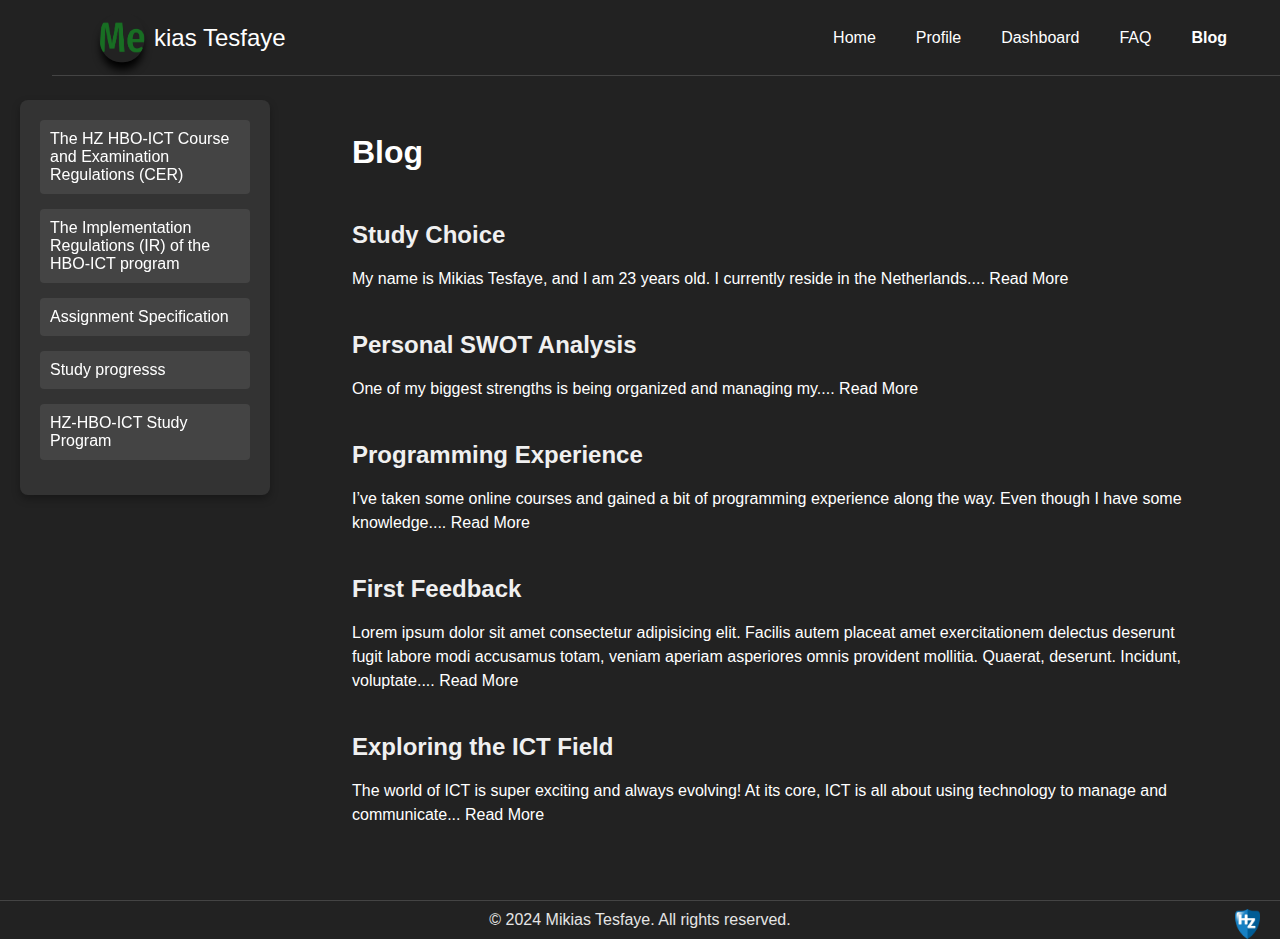
<file: blog.html>
<!DOCTYPE html>
<html lang="en">

<head>
    <meta charset="UTF-8">
    <meta name="viewport" content="width=device-width, initial-scale=1.0">
    <link rel="stylesheet" href="style.css" type="text/css">
    <title>Document</title>
</head>

<body>
    <div class="hero-header">
        <div class="wrapper">
            <nav>
                <div class="logo">
                    <img src="img/logo-no-background.png" alt="logo" class="logo-img">
                    <!--<i class="fa-solid fa-a"></i>-->
                    <div class="logo-text">kias Tesfaye</div>
                </div>
                <div class="togglebtn">
                    <span></span>
                    <span></span>
                    <span></span>
                </div>
                <ul class="navlinks">
                    <li><a href="index.html">Home</a></li>
                    <li><a href="profile.html">Profile</a></li>
                    <li><a href="dashboard.html">Dashboard</a></li>
                    <li><a href="FAQ.html">FAQ</a></li>
                    <li><a href="Blog.html" class="active">Blog</a></li>
                </ul>
            </nav>
            <!-- Aside Menu -->
            <aside class="aside-menu">
                <ul>
                    <li><a
                            href="https://hz.nl/uploads/documents/1.4-Over-de-HZ/1.4.3.-Regelingen-en-documenten/OERS/2023-2024/Juli/CER-HZ-Bachelor-full-time-2023-2024-DEF-version-20240412.pdf">The
                            HZ HBO-ICT Course and Examination Regulations (CER)</a></li>
                    <li><a
                            href="https://hz.nl/uploads/documents/1.4-Over-de-HZ/1.4.3.-Regelingen-en-documenten/OERS/2023-2024/Juli/TWE/IR-B-HBO-ICT-full-time-2023-2024-DEF.pdf    ">The
                            Implementation Regulations (IR) of the HBO-ICT program</a></li>
                    <li><a
                            href="https://glaze-donut-5a5.notion.site/Assignment-Specification-661c5ac5d7494328a58be61d00dd41e4">Assignment
                            Specification</a></li>
                    <li><a href="https://learn.hz.nl/my/">Study progresss</a></li>
                    <li><a href="https://github.com/HZ-HBO-ICT">HZ-HBO-ICT Study Program</a></li>
                </ul>
            </aside>

            <main class="blog-container">
                <h1>Blog</h1>

                <section class="blog-post" id="study-choice">
                    <h2>Study Choice</h2>
                    <br>
                    <p style="color: white;">My name is Mikias Tesfaye, and I am 23 years old. I currently reside in the
                        Netherlands....<a href="posts/study Choice.html" class="read-more"> Read More</a></p>
                </section>

                <section class="blog-post" id="swot-analysis">
                    <h2>Personal SWOT Analysis</h2>
                    <br>
                    <p style="color: white;">One of my biggest strengths is being organized and managing my....<a
                            href="posts/swot.html" class="read-more"> Read More</a></p>
                </section>

                <section class="blog-post" id="programming-experience">
                    <h2>Programming Experience</h2>
                    <br>
                    <p style="color: white;">I’ve taken some online courses and gained a bit of programming experience
                        along the way.
                        Even though I have some knowledge....<a href="posts/programming Experience.html"
                            class="read-more"> Read More</a></p>
                </section>

                <section class="blog-post" id="first-feedback">
                    <h2>First Feedback</h2>
                    <br>
                    <p style="color: white;">Lorem ipsum dolor sit amet consectetur adipisicing elit. Facilis autem
                        placeat amet exercitationem delectus deserunt fugit labore modi accusamus totam, veniam aperiam
                        asperiores omnis provident mollitia. Quaerat, deserunt. Incidunt, voluptate....<a
                            href="posts/feedback.html" class="read-more"> Read More</a></p>
                </section>

                <section class="blog-post" id="exploring-ict">
                    <h2>Exploring the ICT Field</h2>
                    <br>
                    <p style="color: white;"> The world of ICT is super exciting and always evolving! At its core, ICT
                        is all about
                        using technology to manage and communicate...<a href="posts/ict_field.html"
                            class="read-more"> Read More</a></p>
                </section>
            </main>

        </div>
    </div>

    <footer>
        <div class="footer-content">
            <p>&copy; 2024 Mikias Tesfaye. All rights reserved.</p>
            <img src="img/hz-logo.png" alt="Footer Logo" class="footer-logo">
        </div>
    </footer>


</body>

</html>
</file>
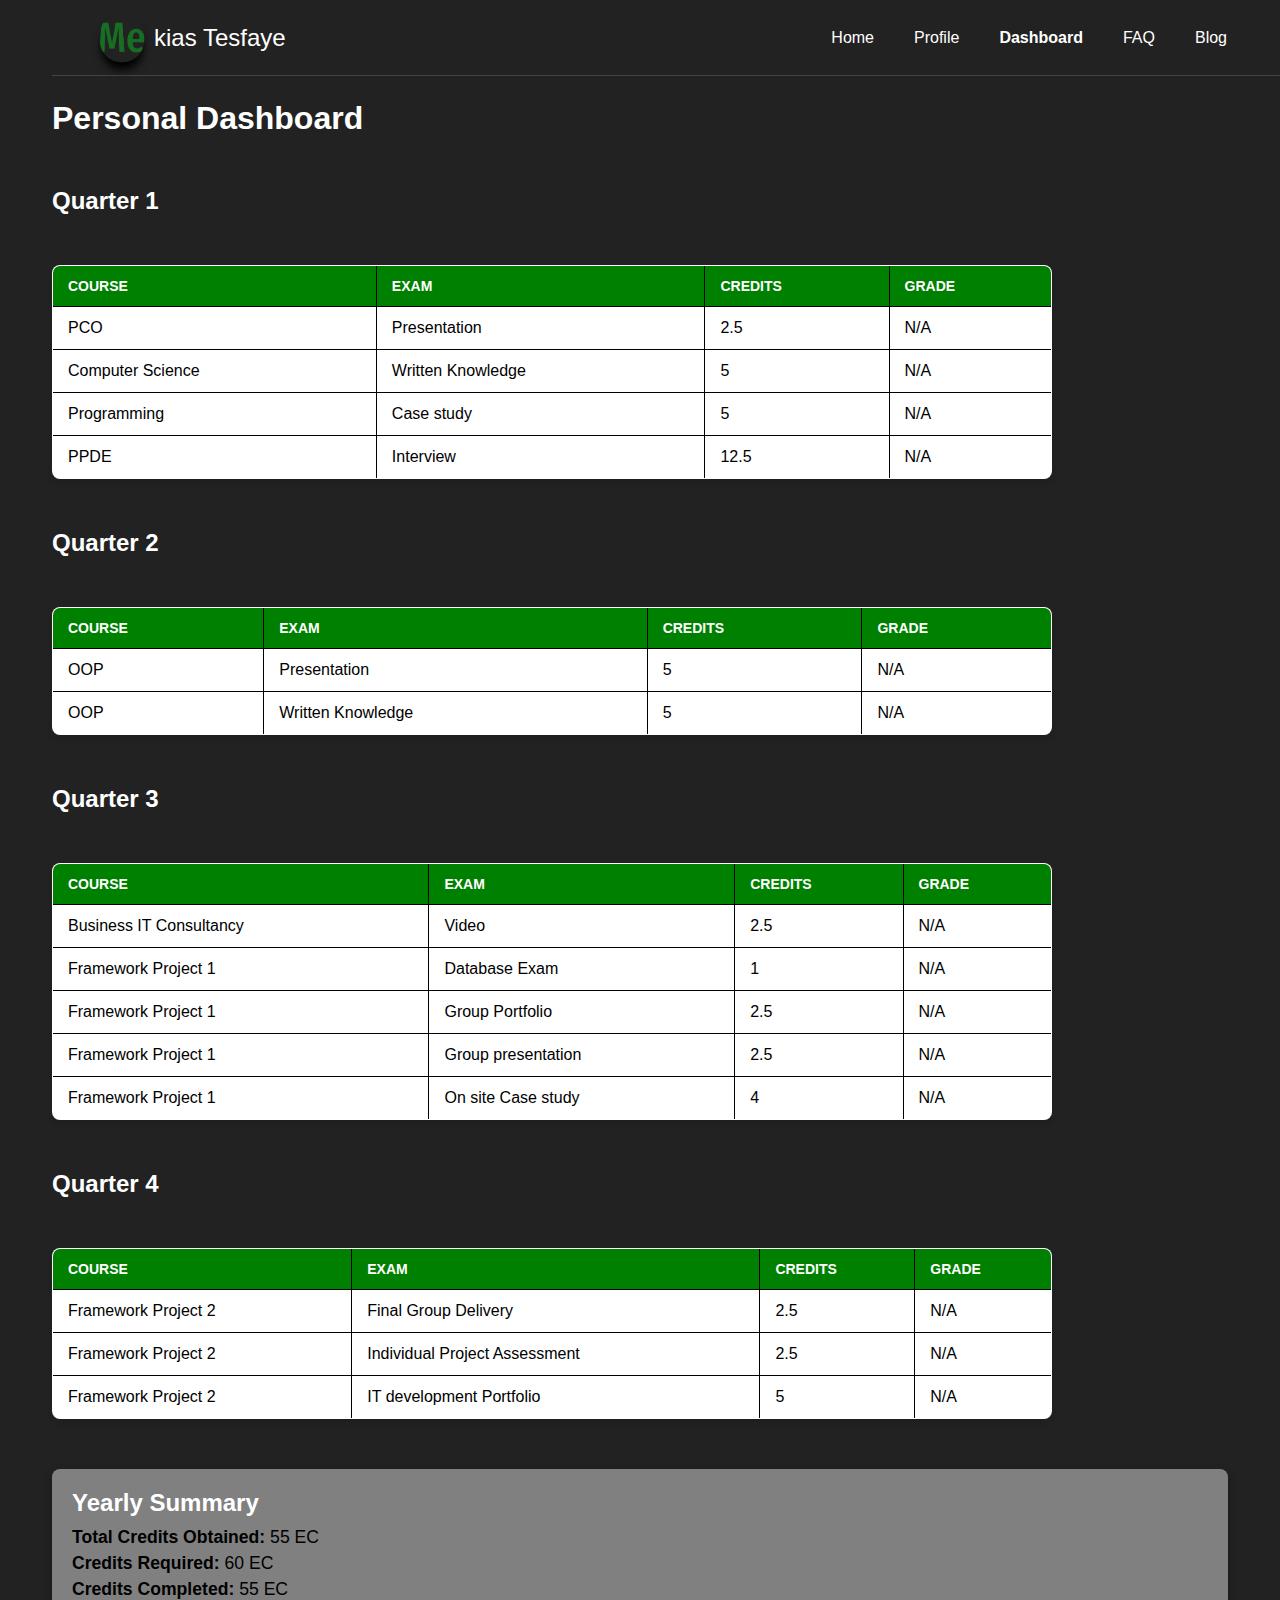
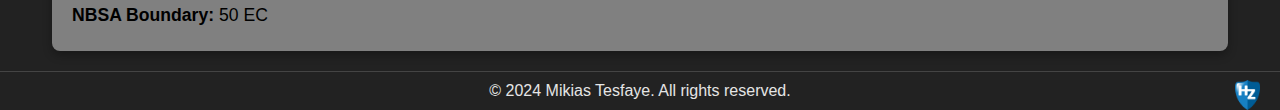
<file: dashboard.html>
<!DOCTYPE html>
<html lang="en">

<head>
<meta charset="UTF-8">
<meta name="viewport" content="width=device-width, initial-scale=1.0">
<link rel="stylesheet" href="style.css" type="text/css">
<title>Document</title>
</head>

<body>

<div class="hero-header">
<div class="wrapper">
    <nav>
        <div class="logo">
                    <img src="img/logo-no-background.png" alt="logo" class="logo-img">
                    <!--<i class="fa-solid fa-a"></i>-->
                    <div class="logo-text">kias Tesfaye</div>
                </div>
                <div class="togglebtn">
                    <span></span>
                    <span></span>
                    <span></span>
                </div>
                <ul class="navlinks">
                    <li><a href="index.html">Home</a></li>
                    <li><a href="profile.html">Profile</a></li>
                    <li><a href="dashboard.html" class="active">Dashboard</a></li>
                    <li><a href="FAQ.html">FAQ</a></li>
                    <li><a href="Blog.html">Blog</a></li>
                </ul>
            </nav>

            <div>
                <h1>Personal Dashboard</h1>
            </div>
            <!-- Table with Data -->
            <div class="quarter-container">
                <h2>Quarter 1</h2>
                <table>
                    <tr>
                        <th>Course</th>
                        <th>Exam</th>
                        <th>Credits</th>
                        <th>grade</th>
                    </tr>
                    <tr>
                        <td>PCO</td>
                        <td>Presentation</td>
                        <td>2.5</td>
                        <td>N/A</td>
                    </tr>
                    <tr>
                        <td>Computer Science</td>
                        <td>Written Knowledge</td>
                        <td>5</td>
                        <td>N/A</td>
                    </tr>
                    <tr>
                        <td>Programming</td>
                        <td>Case study</td>
                        <td>5</td>
                        <td>N/A</td>
                    </tr>
                    <tr>
                        <td>PPDE</td>
                        <td>Interview</td>
                        <td>12.5</td>
                        <td>N/A</td>
                    </tr>
                </table>
            </div>

            <div class="quarter-container">
                <h2>Quarter 2</h2>
                <table>
                    <tr>
                        <th>Course</th>
                        <th>Exam</th>
                        <th>Credits</th>
                        <th>Grade</th>
                    </tr>
                    <tr>
                        <td>OOP</td>
                        <td>Presentation</td>
                        <td>5</td>
                        <td>N/A</td>
                    </tr>
                    <tr>
                        <td>OOP</td>
                        <td>Written Knowledge</td>
                        <td>5</td>
                        <td>N/A</td>
                    </tr>
                </table>
            </div>

            <div class="quarter-container">
                <h2>Quarter 3</h2>
                <table>
                    <tr>
                        <th>Course</th>
                        <th>Exam</th>
                        <th>Credits</th>
                        <th>Grade</th>
                    </tr>
                    <tr>
                        <td>Business IT Consultancy</td>
                        <td>Video</td>
                        <td>2.5</td>
                        <td>N/A</td>
                    </tr>
                    <tr>
                        <td>Framework Project 1</td>
                        <td>Database Exam</td>
                        <td>1</td>
                        <td>N/A</td>
                    </tr>
                    <tr>
                        <td>Framework Project 1</td>
                        <td>Group Portfolio</td>
                        <td>2.5</td>
                        <td>N/A</td>
                    </tr>
                    <tr>
                        <td>Framework Project 1</td>
                        <td>Group presentation</td>
                        <td>2.5</td>
                        <td>N/A</td>
                    </tr>
                    <tr>
                        <td>Framework Project 1</td>
                        <td>On site Case study</td>
                        <td>4</td>
                        <td>N/A</td>
                    </tr>
                </table>
            </div>

            <div class="quarter-container">
                <h2>Quarter 4</h2>
                <table>
                    <tr>
                        <th>Course</th>
                        <th>Exam</th>
                        <th>Credits</th>
                        <th>Grade</th>
                    </tr>
                    <tr>
                        <td>Framework Project 2</td>
                        <td>Final Group Delivery</td>
                        <td>2.5</td>
                        <td>N/A</td>
                    </tr>
                    <tr>
                        <td>Framework Project 2</td>
                        <td>Individual Project Assessment</td>
                        <td>2.5</td>
                        <td>N/A</td>
                    </tr>
                    <tr>
                        <td>Framework Project 2</td>
                        <td>IT development Portfolio</td>
                        <td>5</td>
                        <td>N/A</td>
                    </tr>
                </table>
            </div>

            <!-- Summary Section -->
            <div class="summary">
                <h2>Yearly Summary</h2>
                <p><strong>Total Credits Obtained:</strong> 55 EC</p>
                <p><strong>Credits Required:</strong> 60 EC</p>
                <p><strong>Credits Completed:</strong> 55 EC</p>
                <p><strong>NBSA Boundary:</strong> 50 EC</p>
            </div>
        </div>
    </div>


    <!-- Footer -->
    <footer>
        <div class="footer-content">
            <p>&copy; 2024 Mikias Tesfaye. All rights reserved.</p>
            <img src="img/hz-logo.png" alt="Footer Logo" class="footer-logo">
        </div>
    </footer>

</body>

</html>
</file>
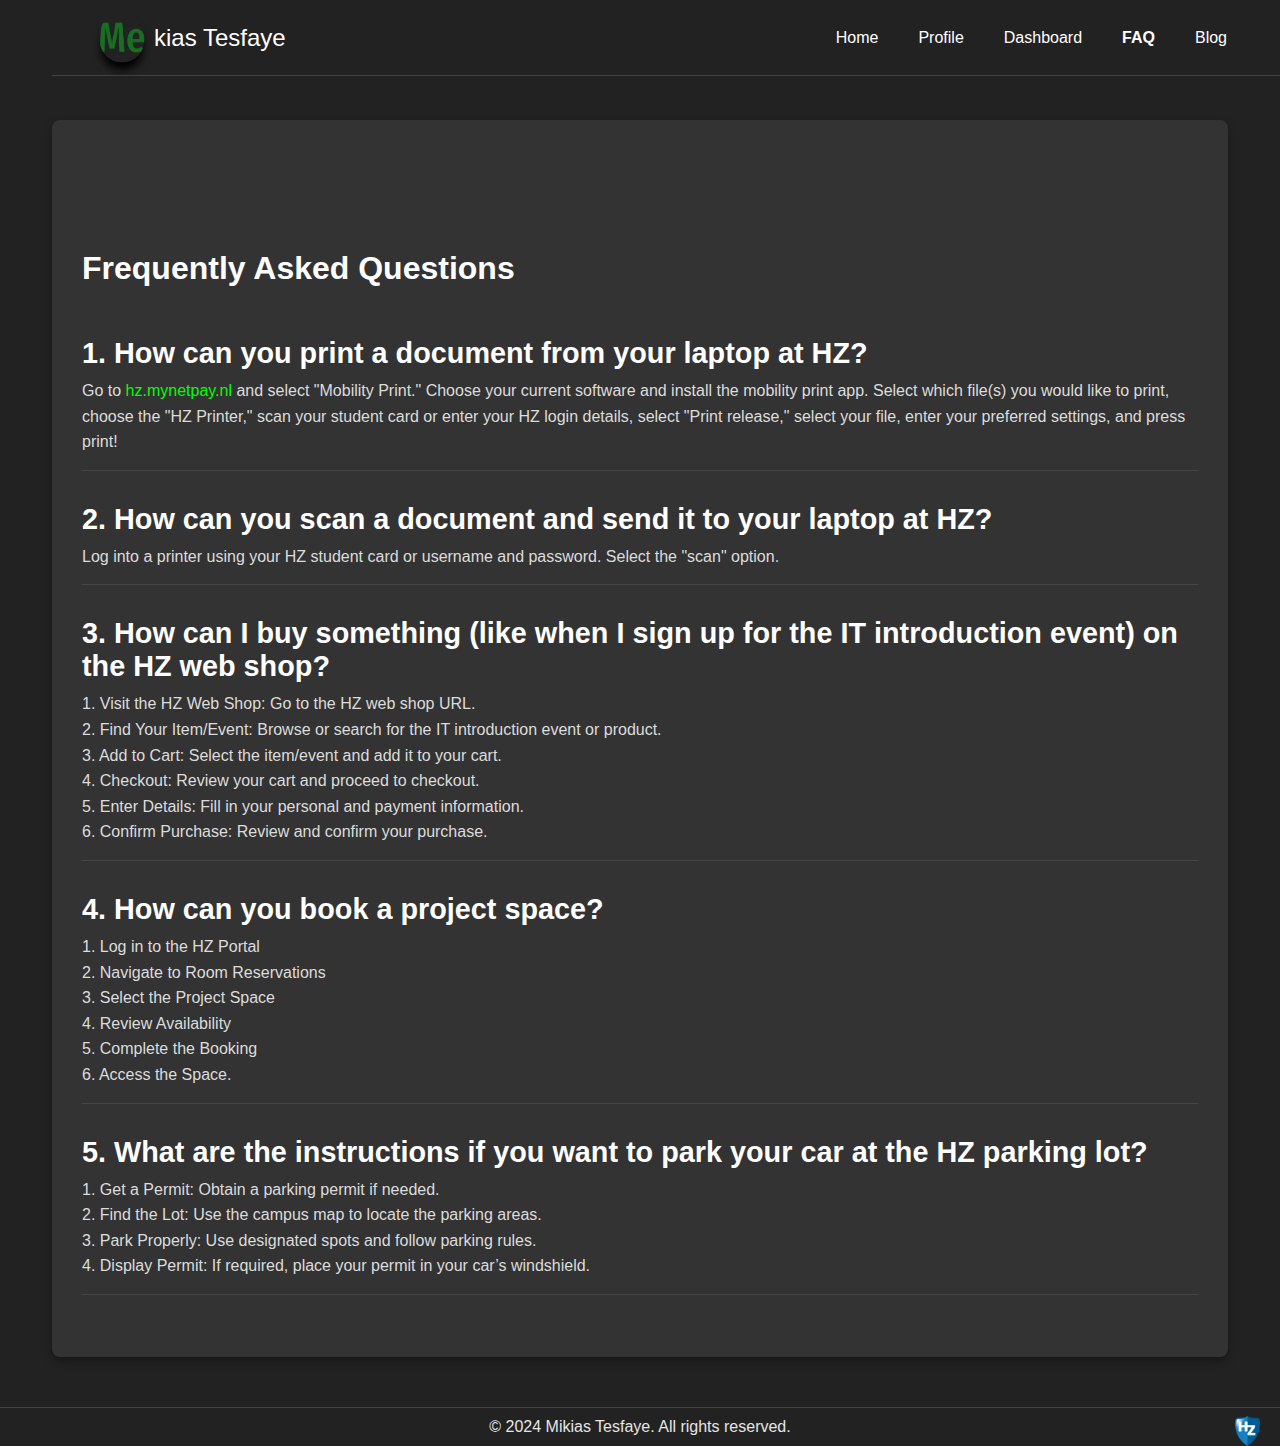
<file: faq.html>
<!DOCTYPE html>
<html lang="en">

<head>
    <meta charset="UTF-8">
    <meta name="viewport" content="width=device-width, initial-scale=1.0">
    <link rel="stylesheet" href="style.css" type="text/css">
    <title>FAQ</title>
</head>

<body>
    <div class="hero-header">
        <div class="wrapper">
            <header>
                <nav>
                    <div class="logo">
                        <img src="img/logo-no-background.png" alt="logo" class="logo-img">
                        <div class="logo-text">kias Tesfaye</div>
                    </div>
                    <ul class="navlinks">
                        <li><a href="index.html">Home</a></li>
                        <li><a href="profile.html">Profile</a></li>
                        <li><a href="dashboard.html">Dashboard</a></li>
                        <li><a href="faq.html" class="active">FAQ</a></li>
                        <li><a href="blog.html">Blog</a></li>
                    </ul>
                </nav>
            </header>
            <main class="faq-container">
                <h1 class="page-title">Frequently Asked Questions</h1>

                <section class="faq-item">
                    <h2>1. How can you print a document from your laptop at HZ?</h2>
                    <p class="faq-answer">Go to <a href="https://hz.mynetpay.nl/Login"
                            style="color: rgb(7, 251, 7);">hz.mynetpay.nl</a> and select
                        "Mobility Print." Choose your current software and install the mobility print app. Select
                        which file(s) you would like to print, choose the "HZ Printer," scan your student card or
                        enter your HZ login details, select "Print release," select your file, enter your preferred
                        settings, and press print!</p>
                </section>

                <section class="faq-item">
                    <h2>2. How can you scan a document and send it to your laptop at HZ?</h2>
                    <p class="faq-answer">
                        Log into a printer using your HZ student card or username and password. Select the "scan"
                        option.
                    </p>
                </section>

                <section class="faq-item">
                    <h2>3. How can I buy something (like when I sign up for the IT introduction event) on the HZ web
                        shop?</h2>
                    <p class="faq-answer">1. Visit the HZ Web Shop: Go to the HZ web shop URL. <br>
                        2. Find Your Item/Event: Browse or search for the IT introduction event or product. <br>
                        3. Add to Cart: Select the item/event and add it to your cart. <br>
                        4. Checkout: Review your cart and proceed to checkout. <br>
                        5. Enter Details: Fill in your personal and payment information. <br>
                        6. Confirm Purchase: Review and confirm your purchase.</p>
                </section>

                <section class="faq-item">
                    <h2>4. How can you book a project space?</h2>
                    <p class="faq-answer">
                        1. Log in to the HZ Portal <br>
                        2. Navigate to Room Reservations <br>
                        3. Select the Project Space <br>
                        4. Review Availability <br>
                        5. Complete the Booking <br>
                        6. Access the Space.
                    </p>
                </section>

                <section class="faq-item">
                    <h2>5. What are the instructions if you want to park your car at the HZ parking lot?</h2>
                    <p class="faq-answer">1. Get a Permit: Obtain a parking permit if needed. <br>
                        2. Find the Lot: Use the campus map to locate the parking areas. <br>
                        3. Park Properly: Use designated spots and follow parking rules. <br>
                        4. Display Permit: If required, place your permit in your car’s windshield.
                    </p>
                </section>
            </main>
        </div>
    </div>

    <footer>
        <div class="footer-content">
            <p>&copy; 2024 Mikias Tesfaye. All rights reserved.</p>
            <img src="img/hz-logo.png" alt="Footer Logo" class="footer-logo">
        </div>
    </footer>
</body>

</html>
</file>
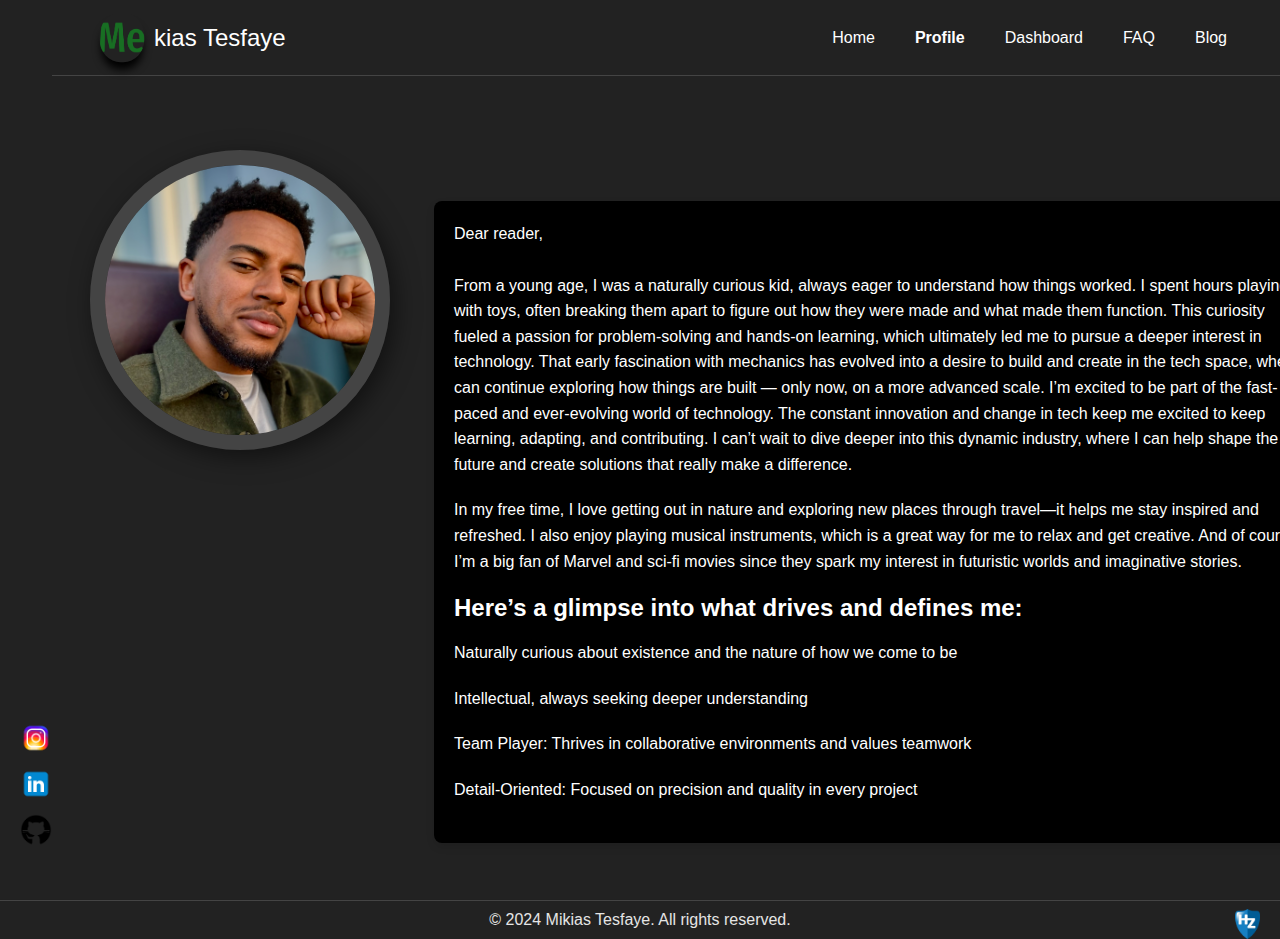
<file: profile.html>
<!DOCTYPE html>
<html lang="en">

<head>
    <meta charset="UTF-8">
    <meta http-equiv="X-UA-Compatible" content="IE=edge">
    <meta name="viewport" content="width=device-width, initial-scale=1.0">
    <title>Home</title>
    <link rel="stylesheet" href="style.css">
    <!----Font awesome cdn  font icon css -->
    <!--<link rel="stylesheet" href="https://cdnjs.cloudflare.com/ajax/libs/font-awesome/6.2.1/css/all.min.css">-->
    <link href="https://fonts.googleapis.com/css2?family=Great+Vibes&display=swap" rel="stylesheet">
</head>

<body>
    <div class="hero-header">
        <div class="wrapper">
            <header>
                <nav>
                    <div class="logo">
                        <img src="img/logo-no-background.png" alt="logo" class="logo-img">
                        <!--<i class="fa-solid fa-a"></i>-->
                        <div class="logo-text">kias Tesfaye</div>
                    </div>
                    <div class="togglebtn">
                        <span></span>
                        <span></span>
                        <span></span>
                    </div>
                    <ul class="navlinks">
                        <li><a href="index.html">Home</a></li>
                        <li><a href="profile.html" class="active">Profile</a></li>
                        <li><a href="dashboard.html">Dashboard</a></li>
                        <li><a href="FAQ.html">FAQ</a></li>
                        <li><a href="Blog.html">Blog</a></li>
                    </ul>
                </nav>
            </header>
            <div class="container">
                <div class="hero-pic">
                    <img src="img/IMG_prof.jpg" alt="profile pic">
                </div>
                <div class="hero-text">
                    <!--<h5>Hi I'm a &nbsp;<span class="input">Frontend Developer</span></h5>
                    <h1>Mikias Tesfaye</h1>-->

                    <section class="personal-info">
                        <div class="info-box">
                            <div class="info-item">
                                <h1>
                                    <p>Dear reader, <br><br>From a young age, I was a naturally curious kid, always
                                        eager to understand how things worked. I spent hours playing with toys, often
                                        breaking them apart to figure out how they were made and what made them
                                        function. This curiosity fueled a passion for problem-solving and hands-on
                                        learning, which ultimately led me to pursue a deeper interest in technology.
                                        That early fascination with mechanics has evolved into a desire to build and
                                        create in the tech space, where I can continue exploring how things are built —
                                        only now, on a more advanced scale. I’m excited to be part of the
                                        fast-paced and ever-evolving world of technology.
                                        The constant innovation and change in tech keep me excited to keep learning,
                                        adapting, and contributing.
                                        I can’t wait to dive deeper into this dynamic industry, where I can help shape
                                        the future and create solutions that really make a difference.
                                </h1>
                                <p>In my free time, I love getting out in nature and exploring new places through
                                    travel—it helps me stay inspired and refreshed.
                                    I also enjoy playing musical instruments, which is a great way for me to relax and
                                    get creative. And of course,
                                    I’m a big fan of Marvel and sci-fi movies since they spark my interest in futuristic
                                    worlds and imaginative stories.</p>

                                <h2> Here’s a glimpse into what drives and defines me:</h2>
                                <br>
                                <ul>
                                    <li>
                                        <p>Naturally curious about existence and the nature of how we come to be</p>
                                    </li>
                                    <li>
                                        <p>Intellectual, always seeking deeper understanding </p>
                                    </li>
                                    <li>
                                        <p>Team Player: Thrives in collaborative environments and values teamwork</p>
                                    </li>
                                    <li>
                                        <p>Detail-Oriented: Focused on precision and quality in every project</p>
                                    </li>

                                </ul>
                                </p>
                                </h1>
                            </div>
                        </div>
                    </section>

                    <!-- Social Links Section -->

                    <div class="social-container">
                        <div class="social">
                            <a href="https://www.instagram.com/me_kias/"><img src="img/instagram.png" alt="Instagram"
                                    class="social-img"></a>
                            <a
                                href="https://www.linkedin.com/in/mikias-m-tesfaye-ba78a11bb?utm_source=share&utm_campaign=share_via&utm_content=profile&utm_medium=ios_app"><img
                                    src="img/linkedin.png" alt="LinkedIn" class="social-img"></a>
                            <a href="https://github.com/dashboard"><img src="img/github.png" alt="github"
                                    class="social-img"></a>
                        </div>
                    </div>
                </div>
            </div>
        </div>
    </div>

    <footer>
        <div>
            <p>&copy; 2024 Mikias Tesfaye. All rights reserved.</p>
            <img src="img/hz-logo.png" alt="Footer Logo" class="footer-logo">
        </div>
    </footer>
</body>

</html>
</file>
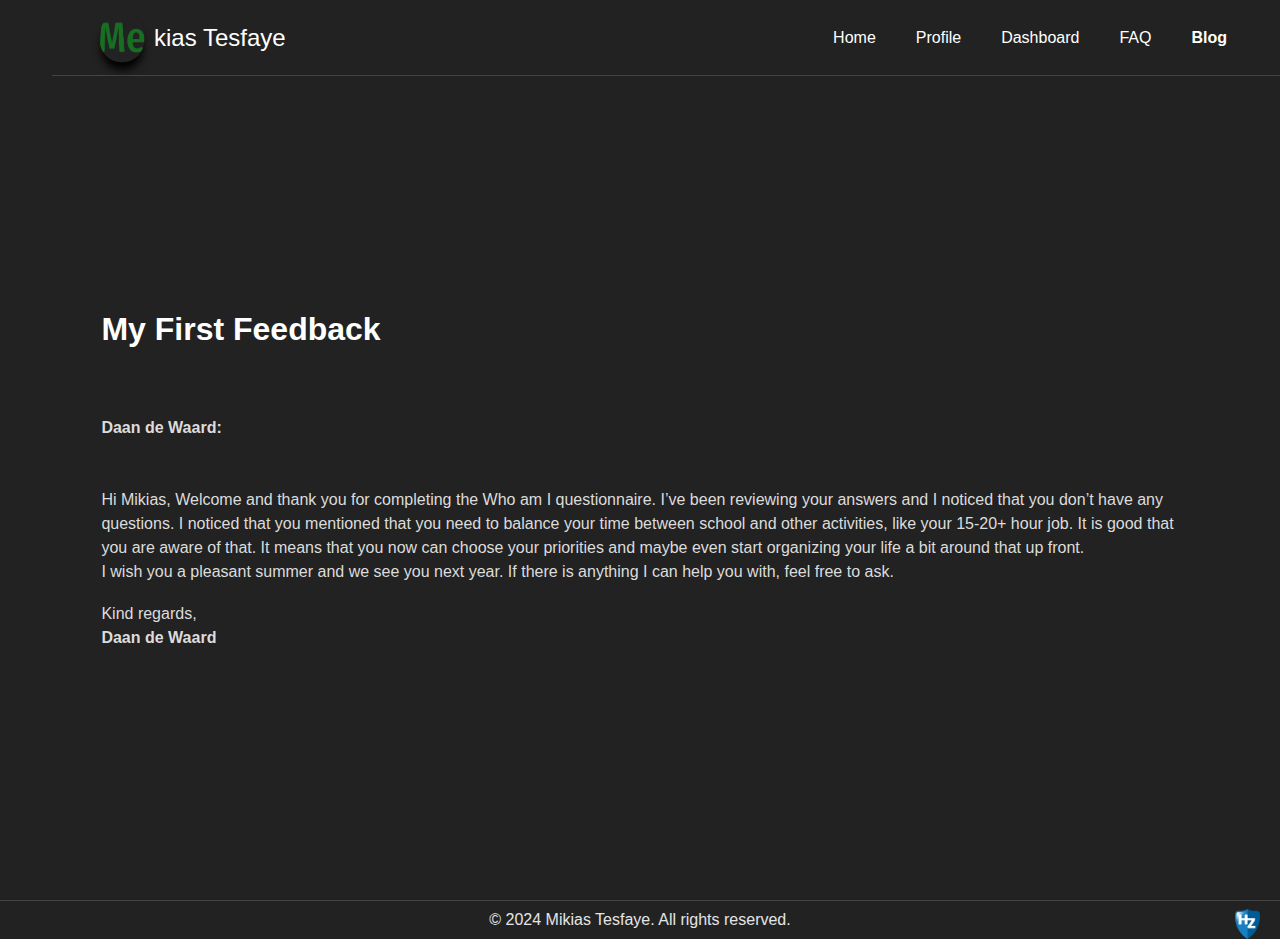
<file: posts/feedback.html>
<!DOCTYPE html>
<html lang="en">

<head>
    <meta charset="UTF-8">
    <meta name="viewport" content="width=device-width, initial-scale=1.0">
    <link rel="stylesheet" href="../style.css" type="text/css">
    <title>Study Choice - Mikias Tesfaye</title>
</head>

<body>
    <!-- Header Section -->
    <div class="hero-header">
        <div class="wrapper">
            <!-- Navigation Bar -->
            <nav>
                <div class="logo">
                    <img src="../img/logo-no-background.png" alt="logo" class="logo-img">
                    <div class="logo-text">kias Tesfaye</div>
                </div>
                <div class="togglebtn">
                    <span></span>
                    <span></span>
                    <span></span>
                </div>
                <ul class="navlinks">
                    <li><a href="../index.html">Home</a></li>
                    <li><a href="../profile.html">Profile</a></li>
                    <li><a href="../dashboard.html">Dashboard</a></li>
                    <li><a href="../faq.html">FAQ</a></li>
                    <li><a href="../blog.html" class="active">Blog</a></li>
                </ul>
            </nav>

            <!-- Main Content Section -->
            <div class="wrapper">
                <main class="content-container">
                    <h1>My First Feedback</h1>
                    <!-- Introduction Section -->
                    <section class="blog-post">
                        <h2></h2><br>
                        <p>
                            <strong>Daan de Waard:</strong></BR><BR></BR>
                            Hi Mikias, Welcome and thank you for completing the Who am I questionnaire. I’ve been
                            reviewing your answers and I noticed that you don’t have any questions. I noticed that you
                            mentioned that you need to balance your time between school and other activities, like your
                            15-20+ hour job. It is good that you are aware of that. It means that you now can choose
                            your priorities and maybe even start organizing your life a bit around that up front.
                        </p>
                        <p>
                            I wish you a pleasant summer and we see you next year. If there is anything I can help you
                            with, feel free to ask.
                        </p><BR>
                        <p>Kind regards,</p>
                        <p><strong>Daan de Waard</strong></p>

                    </section>
                </main>
            </div>
        </div>
    </div>



    <!-- Footer Section -->
    <footer>
        <div class="footer-content">
            <p>&copy; 2024 Mikias Tesfaye. All rights reserved.</p>
            <img src="../img/hz-logo.png" alt="Footer Logo" class="footer-logo">
        </div>
    </footer>

</body>

</html>
</file>
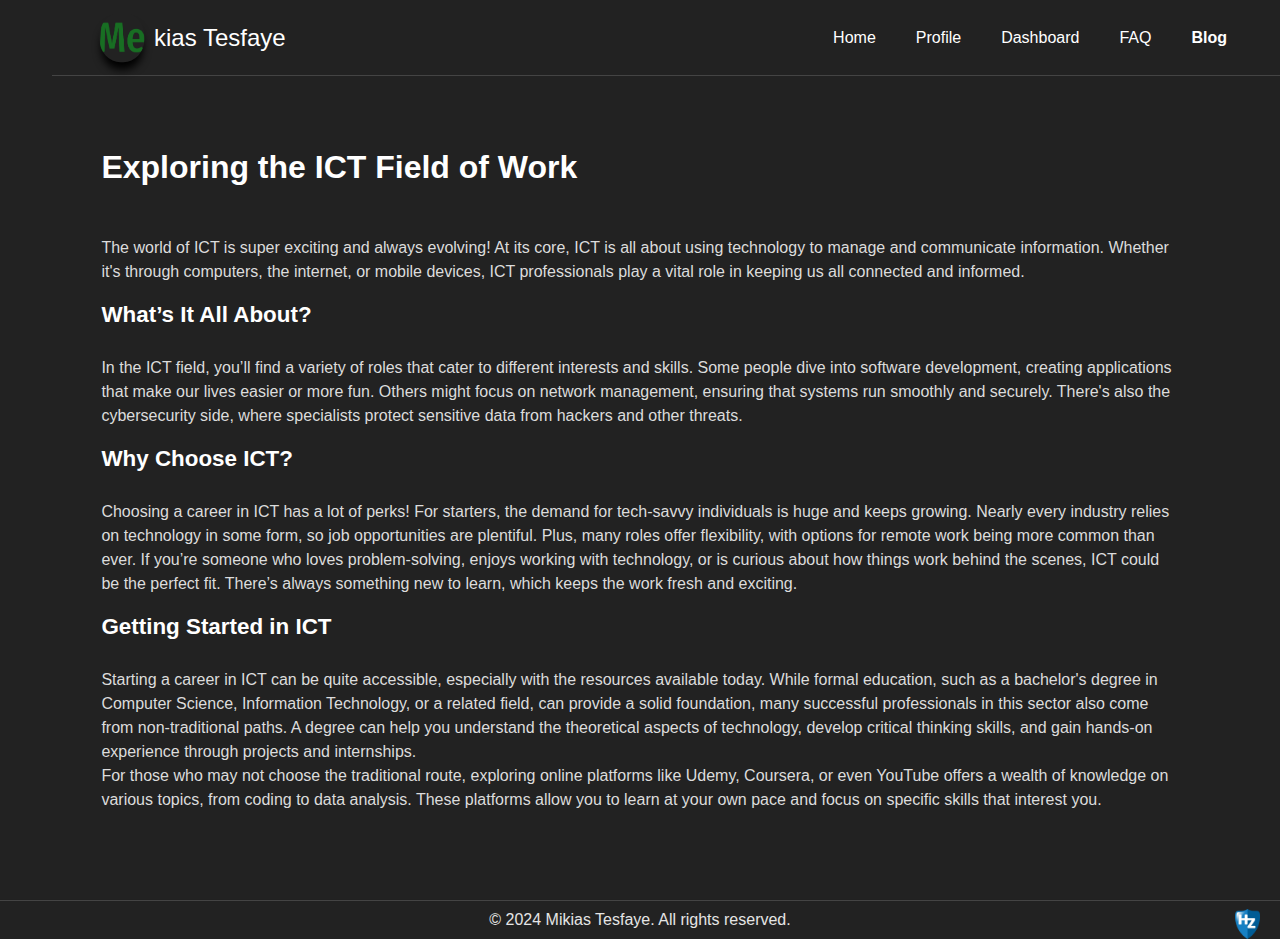
<file: posts/ict_field.html>
<!DOCTYPE html>
<html lang="en">

<head>
    <meta charset="UTF-8">
    <meta name="viewport" content="width=device-width, initial-scale=1.0">
    <link rel="stylesheet" href="../style.css" type="text/css">
    <title>Study Choice - Mikias Tesfaye</title>
</head>

<body>
    <!-- Header Section -->
    <div class="hero-header">
        <div class="wrapper">
            <!-- Navigation Bar -->
            <nav>
                <div class="logo">
                    <img src="../img/logo-no-background.png" alt="logo" class="logo-img">
                    <div class="logo-text">kias Tesfaye</div>
                </div>
                <div class="togglebtn">
                    <span></span>
                    <span></span>
                    <span></span>
                </div>
                <ul class="navlinks">
                    <li><a href="../index.html">Home</a></li>
                    <li><a href="../profile.html">Profile</a></li>
                    <li><a href="../dashboard.html">Dashboard</a></li>
                    <li><a href="../faq.html">FAQ</a></li>
                    <li><a href="../blog.html" class="active">Blog</a></li>
                </ul>
            </nav>

            <!-- Main Content Section -->
            <div class="wrapper">
                <main class="content-container">
                    <h1>Exploring the ICT Field of Work</h1>
                    <!-- Introduction Section -->
                    <section class="blog-post">
                        <div class="info-item">

                            <p>
                                The world of ICT is super exciting and always evolving! At its core, ICT is all about
                                using technology to manage and communicate information. Whether it's through computers,
                                the internet, or mobile devices, ICT professionals play a vital role in keeping us all
                                connected and informed.
                            </p>
                            <br>
                            <h3>What’s It All About?</h3>
                            <br>

                            <p>In the ICT field, you’ll find a variety of roles that cater to different interests
                                and
                                skills. Some people dive into software development, creating applications that make
                                our
                                lives easier or more fun. Others might focus on network management, ensuring that
                                systems run smoothly and securely. There's also the cybersecurity side, where
                                specialists protect sensitive data from hackers and other threats.</p>
                            <br>

                            <h3>Why Choose ICT?</h3>
                            <br>

                            <p>Choosing a career in ICT has a lot of perks! For starters, the demand for tech-savvy
                                individuals is huge and keeps growing. Nearly every industry relies on technology in
                                some form, so job opportunities are plentiful. Plus, many roles offer flexibility,
                                with
                                options for remote work being more common than ever.
                                If you’re someone who loves problem-solving, enjoys working with technology, or is
                                curious about how things work behind the scenes, ICT could be the perfect fit.
                                There’s
                                always something new to learn, which keeps the work fresh and exciting.</p>
                            <br>

                            <h3>Getting Started in ICT</h3>
                            <br>
                            <p>Starting a career in ICT can be quite accessible, especially with the resources
                                available
                                today. While formal education, such as a bachelor's degree in Computer Science,
                                Information
                                Technology, or a related field, can provide a solid foundation, many successful
                                professionals in this sector also come from non-traditional paths. A degree can help
                                you
                                understand the theoretical aspects of technology, develop critical thinking skills,
                                and gain
                                hands-on experience through projects and internships.</p>

                            <p> For those who may not choose the traditional route, exploring online platforms like
                                Udemy,
                                Coursera, or even YouTube offers a wealth of knowledge on various topics, from
                                coding to
                                data analysis. These platforms allow you to learn at your own pace and focus on
                                specific
                                skills that interest you.</p>

                        </div>

                    </section>
                </main>
            </div>
        </div>
    </div>



    <!-- Footer Section -->
    <footer>
        <div class="footer-content">
            <p>&copy; 2024 Mikias Tesfaye. All rights reserved.</p>
            <img src="../img/hz-logo.png" alt="Footer Logo" class="footer-logo">
        </div>
    </footer>

</body>

</html>
</file>
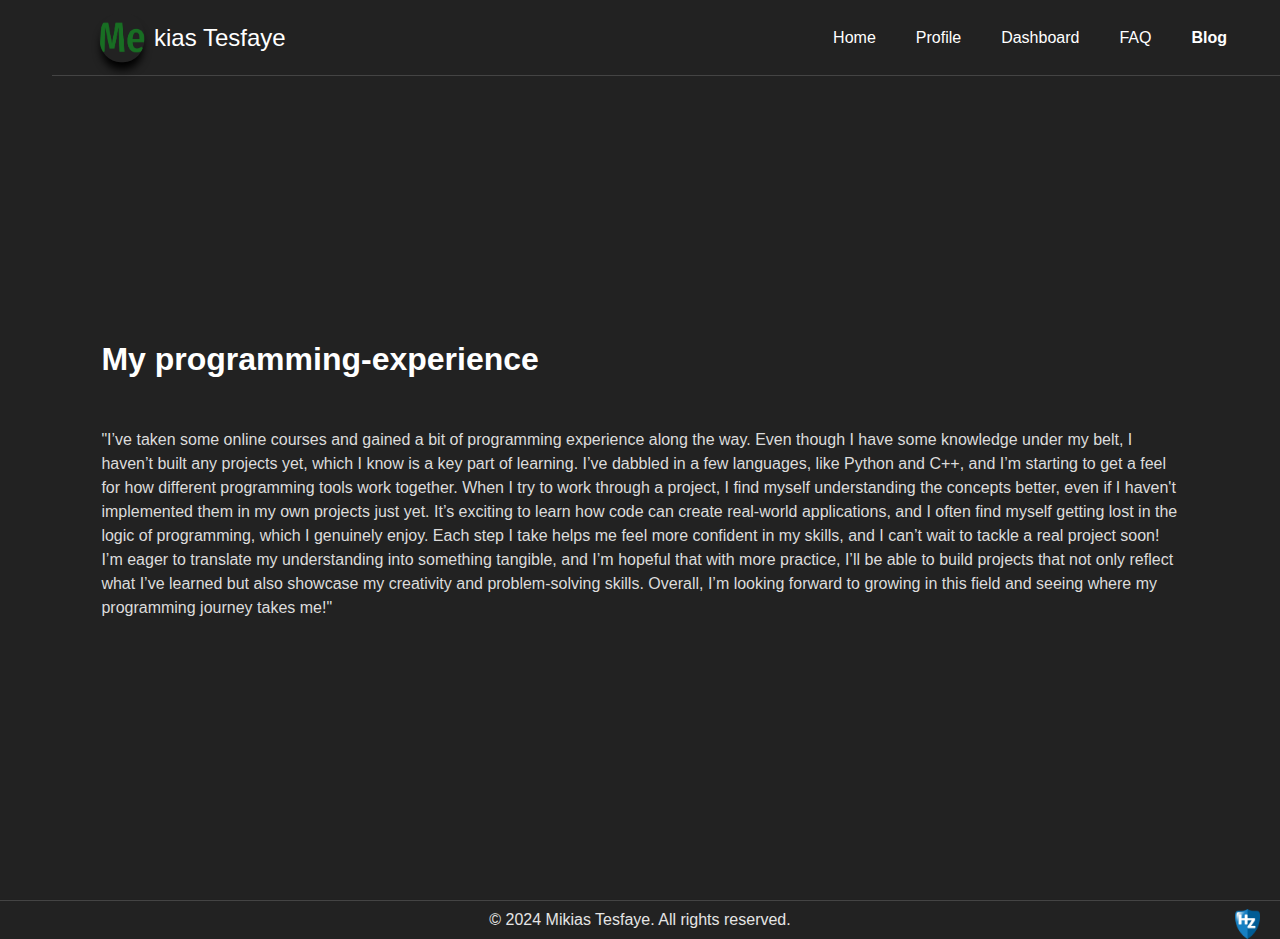
<file: posts/programming_experience.html>
<!DOCTYPE html>
<html lang="en">

<head>
    <meta charset="UTF-8">
    <meta name="viewport" content="width=device-width, initial-scale=1.0">
    <link rel="stylesheet" href="../style.css" type="text/css">
    <title>Study Choice - Mikias Tesfaye</title>
</head>

<body>
    <!-- Header Section -->
    <div class="hero-header">
        <div class="wrapper">
            <!-- Navigation Bar -->
            <nav>
                <div class="logo">
                    <img src="../img/logo-no-background.png" alt="logo" class="logo-img">
                    <div class="logo-text">kias Tesfaye</div>
                </div>
                <div class="togglebtn">
                    <span></span>
                    <span></span>
                    <span></span>
                </div>
                <ul class="navlinks">
                    <li><a href="../index.html">Home</a></li>
                    <li><a href="../profile.html">Profile</a></li>
                    <li><a href="../dashboard.html">Dashboard</a></li>
                    <li><a href="../faq.html">FAQ</a></li>
                    <li><a href="../blog.html" class="active">Blog</a></li>
                </ul>
            </nav>

            <!-- Main Content Section -->
            <div class="wrapper">
                <main class="content-container">
                    <!-- Introduction Section -->
                    <section class="blog-post">
                        <div class="info-item">
                            <h1>My programming-experience</h1>
                            <p>"I’ve taken some online courses and gained a bit of programming experience along the way.
                                Even though I have some knowledge under my belt, I haven’t built any projects yet, which
                                I know is a key part of learning. I’ve dabbled in a few languages, like Python and
                                C++, and I’m starting to get a feel for how different programming tools work
                                together. When I try to work through a project, I find myself understanding the concepts
                                better, even if I haven't implemented them in my own projects just yet.

                                It’s exciting to learn how code can create real-world applications, and I often find
                                myself getting lost in the logic of programming, which I genuinely enjoy. Each step I
                                take helps me feel more confident in my skills, and I can’t wait to tackle a real
                                project soon! I’m eager to translate my understanding into something tangible, and I’m
                                hopeful that with more practice, I’ll be able to build projects that not only reflect
                                what I’ve learned but also showcase my creativity and problem-solving skills. Overall,
                                I’m looking forward to growing in this field and seeing where my programming journey
                                takes me!"</p>
                        </div>

                    </section>
                </main>
            </div>
        </div>
    </div>



    <!-- Footer Section -->
    <footer>
        <div class="footer-content">
            <p>&copy; 2024 Mikias Tesfaye. All rights reserved.</p>
            <img src="../img/hz-logo.png" alt="Footer Logo" class="footer-logo">
        </div>
    </footer>

</body>

</html>
</file>
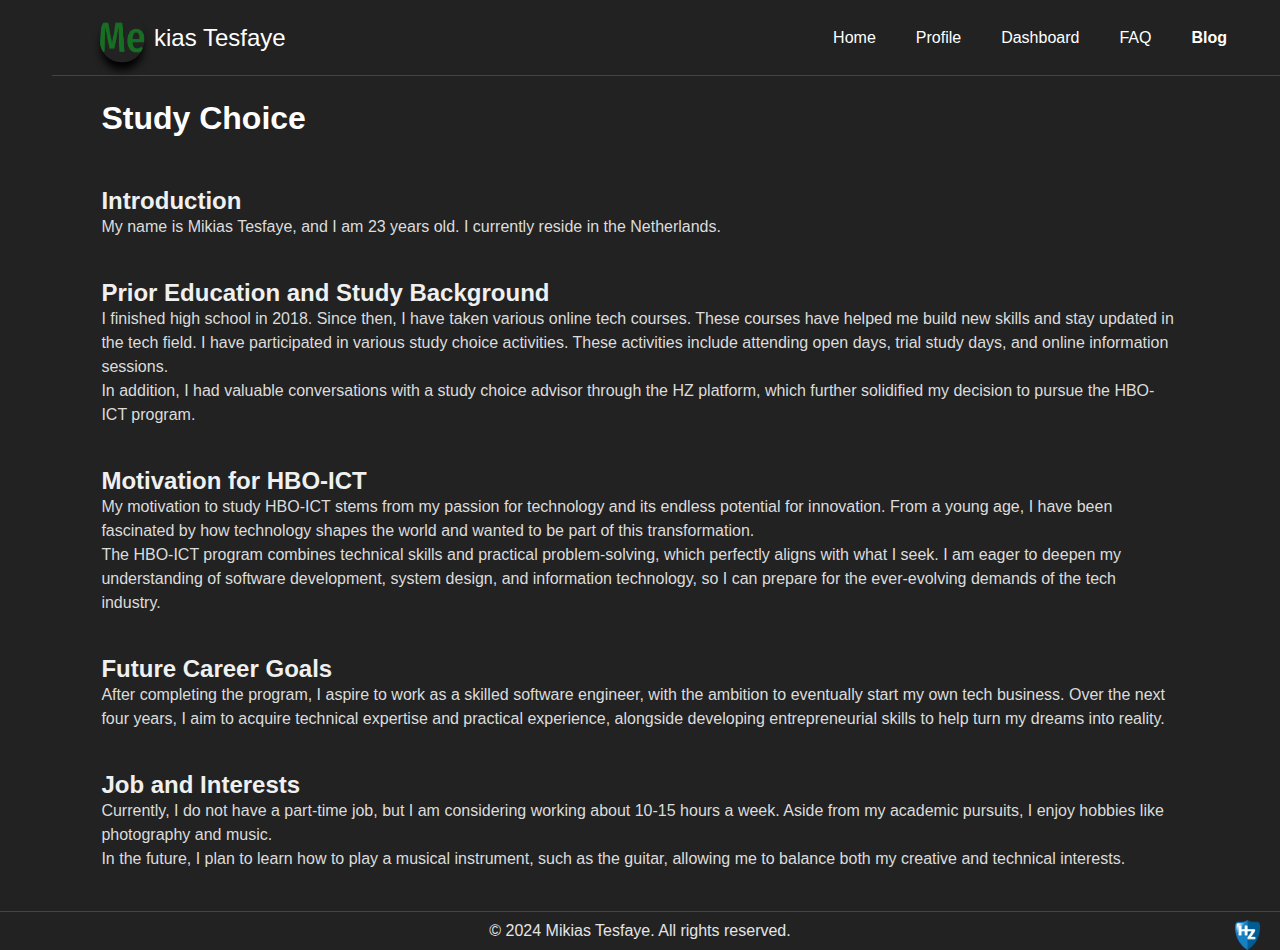
<file: posts/study_choice.html>
<!DOCTYPE html>
<html lang="en">

<head>
    <meta charset="UTF-8">
    <meta name="viewport" content="width=device-width, initial-scale=1.0">
    <link rel="stylesheet" href="../style.css" type="text/css">
    <title>Study Choice - Mikias Tesfaye</title>
</head>

<body>
    <!-- Header Section -->
    <div class="hero-header">
        <div class="wrapper">
            <!-- Navigation Bar -->
            <nav>
                <div class="logo">
                    <img src="../img/logo-no-background.png" alt="logo" class="logo-img">
                    <div class="logo-text">kias Tesfaye</div>
                </div>
                <div class="togglebtn">
                    <span></span>
                    <span></span>
                    <span></span>
                </div>
                <ul class="navlinks">
                    <li><a href="../index.html">Home</a></li>
                    <li><a href="../profile.html">Profile</a></li>
                    <li><a href="../dashboard.html">Dashboard</a></li>
                    <li><a href="../fAQ.html">FAQ</a></li>
                    <li><a href="../blog.html" class="active">Blog</a></li>
                </ul>
            </nav>

            <!-- Main Content Section -->
            <div class="wrapper">
                <main class="content-container">
                    <h1>Study Choice</h1>
                    <!-- Introduction Section -->
                    <section class="blog-post">
                        <h2>Introduction</h2>
                        <p>My name is Mikias Tesfaye, and I am 23 years old. I currently reside in the Netherlands.</p>
                    </section>

                    <!-- Prior Education Section -->
                    <section class="blog-post">
                        <h2>Prior Education and Study Background</h2>
                        <p>I finished high school in 2018. Since then, I have taken various online tech courses. These
                            courses have helped me build new skills and stay updated in the tech field. I have
                            participated in various study choice activities. These activities include attending open
                            days, trial study days, and online information sessions.</p>
                        <p>In addition, I had valuable conversations with a study choice advisor through the HZ
                            platform, which further solidified my decision to pursue the HBO-ICT program.</p>
                    </section>

                    <!-- Motivation Section -->
                    <section class="blog-post">
                        <h2>Motivation for HBO-ICT</h2>
                        <p>My motivation to study HBO-ICT stems from my passion for technology and its endless potential
                            for innovation. From a young age, I have been fascinated by how technology shapes the world
                            and wanted to be part of this transformation.</p>
                        <p>The HBO-ICT program combines technical skills and practical problem-solving, which perfectly
                            aligns with what I seek. I am eager to deepen my understanding of software development,
                            system design, and information technology, so I can prepare for the ever-evolving demands of
                            the tech industry.</p>
                    </section>

                    <!-- Career Goals Section -->
                    <section class="blog-post">
                        <h2>Future Career Goals</h2>
                        <p>After completing the program, I aspire to work as a skilled software engineer, with the
                            ambition to eventually start my own tech business. Over the next four years, I aim to
                            acquire technical expertise and practical experience, alongside developing entrepreneurial
                            skills to help turn my dreams into reality.</p>
                    </section>

                    <!-- Job and Interests Section -->
                    <section class="blog-post">
                        <h2>Job and Interests</h2>
                        <p>Currently, I do not have a part-time job, but I am considering working about 10-15 hours a
                            week. Aside from my academic pursuits, I enjoy hobbies like photography and music.</p>
                        <p>In the future, I plan to learn how to play a musical instrument, such as the guitar, allowing
                            me to balance both my creative and technical interests.</p>
                    </section>
                </main>
            </div>
        </div>
    </div>



    <!-- Footer Section -->
    <footer>
        <div class="footer-content">
            <p>&copy; 2024 Mikias Tesfaye. All rights reserved.</p>
            <img src="../img/hz-logo.png" alt="Footer Logo" class="footer-logo">
        </div>
    </footer>

</body>

</html>
</file>
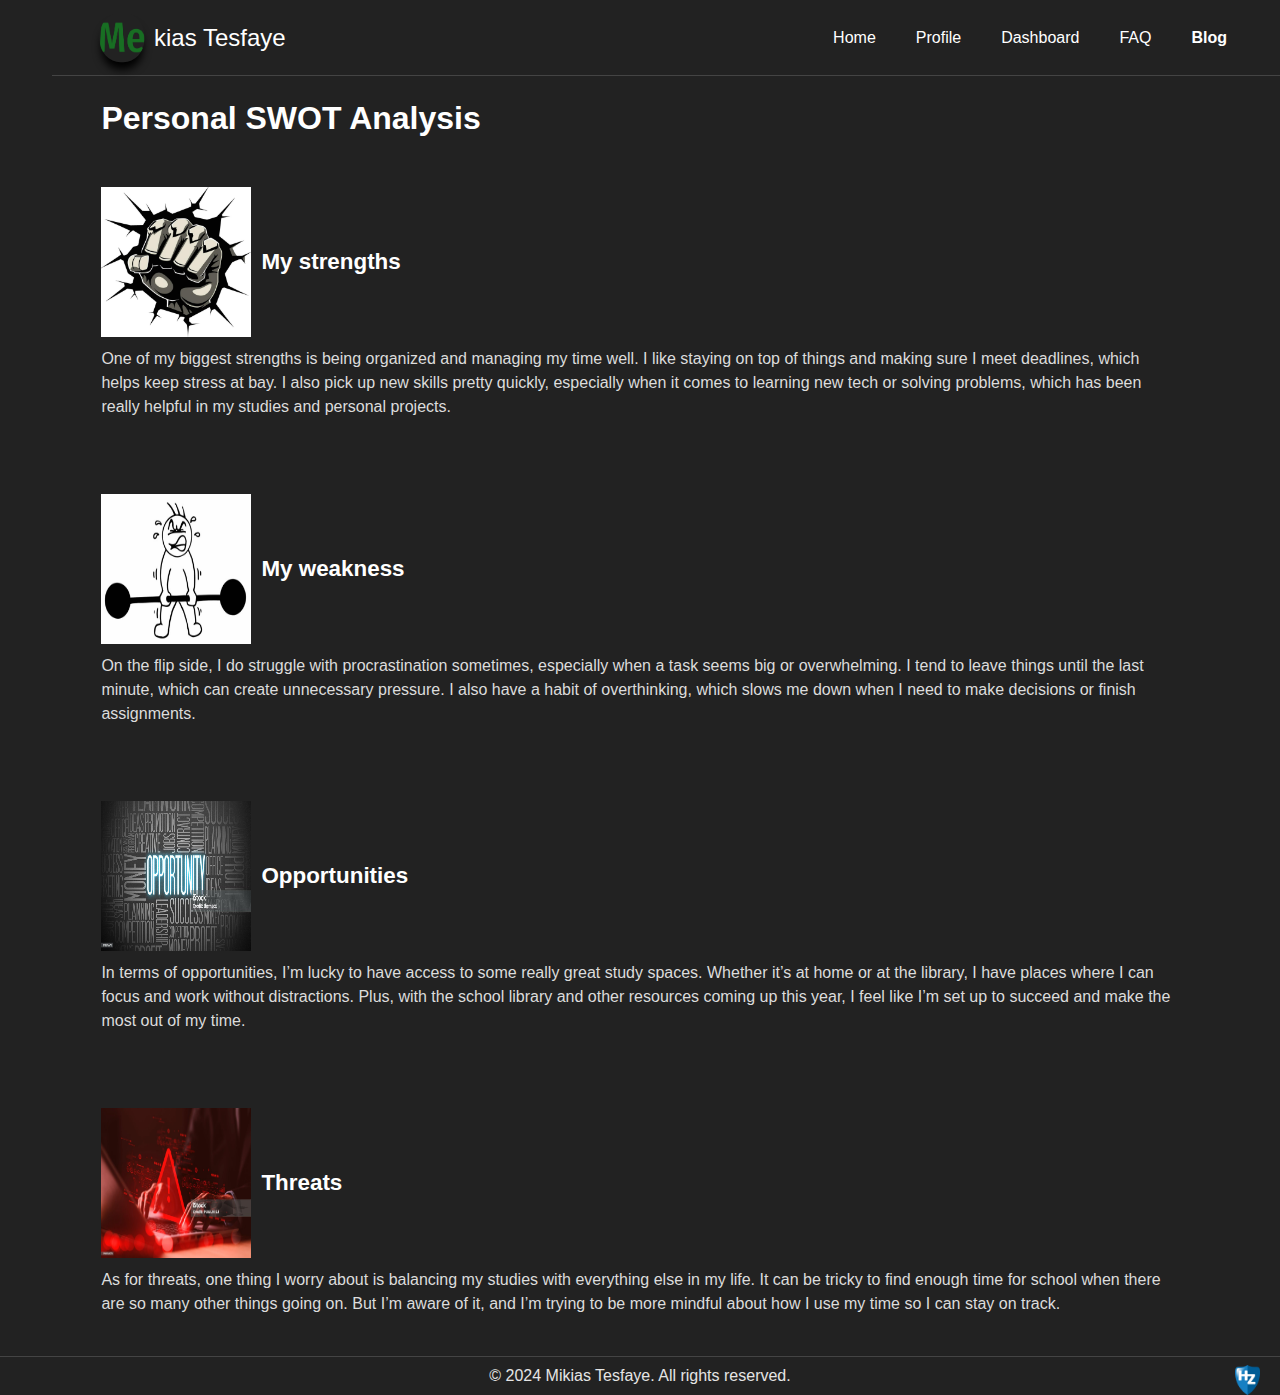
<file: posts/swot.html>
<!DOCTYPE html>
<html lang="en">
<head>
    <meta charset="UTF-8">
    <meta name="viewport" content="width=device-width, initial-scale=1.0">
    <link rel="stylesheet" href="../style.css" type="text/css">
    <title>Study Choice - Mikias Tesfaye</title>
</head>

<body>
    <!-- Header Section -->
    <div class="hero-header">
        <div class="wrapper">
            <!-- Navigation Bar -->
            <nav>
                <div class="logo">
                    <img src="../img/logo-no-background.png" alt="logo" class="logo-img">
                    <div class="logo-text">kias Tesfaye</div>
                </div>
                <div class="togglebtn">
                    <span></span>
                    <span></span>
                    <span></span>
                </div>
                <ul class="navlinks">
                    <li><a href="../index.html">Home</a></li>
                    <li><a href="../profile.html">Profile</a></li>
                    <li><a href="../dashboard.html">Dashboard</a></li>
                    <li><a href="../faq.html">FAQ</a></li>
                    <li><a href="../blog.html" class="active">Blog</a></li>
                </ul>
            </nav>

            <!-- Main Content Section -->
            <div class="wrapper">
                <main class="content-container">
                    <h1>Personal SWOT Analysis</h1>
                    <!-- Introduction Section -->
                    <section class="blog-post">
                        
                            <div class="info-item">
                                <h3><img src="../img/strength.jpg" alt="Icon 1" class="info-icon">My strengths</h3>
                                <p>One of my biggest strengths is being organized and managing my time well. I like
                                    staying on top of things and making sure I meet deadlines, which helps keep stress
                                    at bay. I also pick up new skills pretty quickly, especially when it comes to
                                    learning new tech or solving problems, which has been really helpful in my studies
                                    and personal projects.</p>
                            </div>
                                <div class="info-item">
                                    <h3><img src="../img/weakness.jpg" alt="Icon 1" class="info-icon">My weakness</h3>
                                    <p>On the flip side, I do struggle with procrastination sometimes, especially when a
                                        task seems big or overwhelming. I tend to leave things until the last minute,
                                        which can create unnecessary pressure. I also have a habit of overthinking,
                                        which slows me down when I need to make decisions or finish assignments.</p>
                                </div>
                                    <div class="info-item">
                                        <h3><img src="../img/Opportunity.jpg" alt="Icon 1" class="info-icon">Opportunities
                                        </h3>
                                        <p>In terms of opportunities, I’m lucky to have access to some really great
                                            study spaces. Whether it’s at home or at the library, I have places where I
                                            can focus and work without distractions. Plus, with the school library and
                                            other resources coming up this year, I feel like I’m set up to succeed and
                                            make the most out of my time.</p>
                                    </div>
                                        <div class="info-item">
                                            <h3><img src="../img/threats.jpg" alt="Icon 1" class="info-icon">Threats
                                            </h3>
                                            <p>As for threats, one thing I worry about is balancing my studies with
                                                everything else in my life. It can be tricky to find enough time for
                                                school when there are so many other things going on. But I’m aware of
                                                it, and I’m trying to be more mindful about how I use my time so I can
                                                stay on track.</p>
                                        </div>
                    </section>
                </main>
            </div>
        </div>
    </div>



    <!-- Footer Section -->
    <footer>
        <div class="footer-content">
            <p>&copy; 2024 Mikias Tesfaye. All rights reserved.</p>
            <img src="../img/hz-logo.png" alt="Footer Logo" class="footer-logo">
        </div>
    </footer>

</body>

</html>
</file>
<file: style.css>
/* General Reset Styles */
* {
    box-sizing: border-box; /* Includes padding and border in the element's total width and height */
    padding: 0; /* Removes default padding from all elements */
    margin: 0; /* Removes default margin from all elements */
    font-family: poppins, sans-serif; /* Sets the font to Poppins or any available sans-serif font */
    text-decoration: none; /* Removes underline from links by default */
}

/* Body Styles */
body {
    overflow-x: hidden; /* Hides horizontal overflow, preventing horizontal scroll */
}

/* HTML Styles */
html {
    overflow-y: scroll; /* Ensures vertical scroll is always available */
}

h1 {

    color:  white; /* Sets the color of <h2> elements to a specific blue */
    margin-top: 100px;
    margin-bottom: 50px;
}

/* Heading Styles */
h2 {
    color:  white; /* Sets the color of <h2> elements to a specific blue */
}

/* Hero Header Styles */
.hero-header {
    width: 100%; /* Ensures the hero header spans the full width of its container */
    height: 100%; /* Ensures the hero header takes the full height of its container */
    min-height: 100vh; /* Ensures the hero header is at least as tall as the viewport */
    background: #222; /* Sets a dark background color */
    display: flex; /* Uses Flexbox for layout */
    align-items: center; /* Vertically centers children elements */
    justify-content: flex-end; /* Aligns children elements to the right */
}

/* Wrapper Styles */
.wrapper {
    width: 1280px; /* Sets a fixed width for the wrapper */
    max-width: 95%; /* Ensures the width doesn’t exceed 95% of the viewport width */
    margin: 0 auto; /* Centers the wrapper horizontally */
    padding: 0 20px; /* Adds padding on the left and right */
}

/* Header Styles */
header {
    padding: 40px 0 30px; /* Adds vertical padding around the header */
    display: flex; /* Uses Flexbox for layout */
    justify-content: space-between; /* Spreads items out with space between them */
    align-items: center; /* Vertically centers items */
    flex-wrap: wrap; /* Allows items to wrap onto multiple lines if necessary */
}

/* Logo Styles */
.logo {
    display: flex; /* Align logo elements horizontally */
    align-items: center; /* Vertically center the logo */
    margin-right: auto; /* Pushes the navigation links to the right */
}

.logo-img {
    height: 55px; /* Set a fixed height */
    width: 50px;  /* Set a fixed width to maintain circular shape */
    border-radius: 47%; /* Fully circular image */
    object-fit: contain; /* Ensures the image covers the entire container */
   /* display: block; /* Ensures the image behaves like a block element */
    margin-right: 7px; /* Space to the right of the logo */
    box-shadow: 0 10px 10px -2px rgb(0 0 0 / 100%);
    transition: transform 0.3s ease, box-shadow 0.3s ease;
    transform: scale(0.9); /* Zoom out the image to 80% of its size */
}

.logo-img:hover {
    transform: scale(1.1); /* Slightly enlarges the image on hover */
    box-shadow: 0 4px 8px rgba(0, 0, 0, 0.3); /* Adds shadow on hover */
}

.logo i {
    height: 45px; /* Sets the height of the icon */
    width: 45px; /* Sets the width of the icon */
    background-color: #007ced; /* Sets the background color of the icon */
    border-radius: 50%; /* Makes the icon circular */
    color: #fff; /* Sets the icon color to white */
    font-weight: 700; /* Makes the icon text bold */
    font-size: 1.5rem; /* Sets the font size of the icon */
    padding: 10px; /* Adds padding inside the icon */
    margin-right: 5px; /* Adds space between the icon and text */
    cursor: pointer; /* Changes the cursor to a pointer on hover */
    text-align: center; /* Centers text inside the icon */
}

.logo .logo-text {
    font-size: 24px; /* Sets the font size of the logo text */
    font-weight: 500; /* Sets the font weight of the logo text */
    color: #fff; /* Sets the color of the logo text to white */
}

/* Navigation Styles */
nav {
    background-color: #222; /* Dark background color */
    border-bottom: 1px solid #444; /* Subtle border to separate nav from content */
    padding: 10px 45px; /* Adds padding around navigation items */
    display: flex; /* Use Flexbox for layout */
    justify-content: space-between; /* Align logo to the left and links to the right */
    align-items: center; /* Vertically center both logo and links */
    width: 100%; /* Ensure the nav spans the full width of the page */
    position: fixed; /* Fix the nav to the top of the viewport */
    top: 0; /* Stick the nav to the top */
    z-index: 999; /* Ensure the nav stays above other content */
}

nav .togglebtn {
    width: 35px; /* Sets the width of the toggle button */
    height: 35px; /* Sets the height of the toggle button */
    position: absolute; /* Positions the button absolutely within its container */
    top: 45px; /* Positions the button from the top */
    right: 3%; /* Positions the button from the right edge */
    z-index: 5; /* Ensures the button appears above other content */
    cursor: pointer; /* Changes the cursor to a pointer on hover */
    display: none; /* Hides the toggle button by default */
}

nav .togglebtn span {
    display: block; /* Makes each span a block element */
    background-color: #007ced; /* Sets the background color of the bars */
    margin: 5px 0; /* Adds vertical margin between bars */
    width: 100%; /* Makes each bar span the full width of the toggle button */
    height: 3px; /* Sets the height of each bar */
    transition: 0.3s; /* Adds a smooth transition effect */
}

nav .navlinks {
    list-style-type: none;
    display: flex;
    justify-content: flex-end;
    margin-right: 20px; /* Adds space between the links and the right edge */
}

nav .navlinks li {
    display: inline-block;
    margin-right: 2.5rem;
}

nav .navlinks li a {
    color: #fff;
    transition: box-shadow 0.3s ease;
}

.navlinks a:hover {
    font-weight: bold;
    box-shadow: 0px 4px 8px rgba(0, 0, 0, 0.3);
    border-radius: 5px;
    transition: font-weight 0.3s ease, box-shadow 0.3s ease;
}
/* Style the active class (and buttons on mouse-over) */
.active, .btn:hover {
    font-weight: bold;
}

/* Container Styles */
.container {
    display: flex; /* Uses Flexbox for layout */
    align-items: center; /* Vertically centers items */
    justify-content: flex-end; /* Aligns items to the right */
    width: 75%; /* Full width to accommodate fixed nav */
    padding-top: 4rem; /* Adds padding from the top */
    box-sizing: border-box; /* Includes padding in the element’s total width and height */
}

/* Container for the paragraph section */
.info-box {
    background-color: black;
    padding: 20px;
    width: 1000%;
    border-radius: 8px;
    box-shadow: 0 4px 8px rgba(0, 0, 0, 0.1);
    margin-top: 20px;
    margin-bottom: 10px;
    max-width: 895px;
    margin-right: auto;
}

.info-item {
    margin-bottom: 75px;
}

.info-item h3 {
    display: flex;
    align-items: center;
    font-size: 1.4rem;
    margin-bottom: 10px;
    color: white;
}

.info-icon {
    width: 150px;
    height: 150px;
    margin-right: 10px;
}

/* Paragraph styling */
.info-item p {
    line-height: 1.6;
    color: #555;
    font-size: 1rem;
    margin: 0;
}

/* Spacing for the last paragraph */
.info-item:last-child {
    margin-bottom: 0;
}

/* Hover effect on paragraphs */
.info-box:hover {
    box-shadow: 0 6px 12px rgba(0, 0, 0, 0.15);
}

.info-box:hover .info-item p {
    color: green;
}

/* Text effects */
.info-box h3 {
    transition: color 0.3s;
}

.info-box:hover h3 {
    color: #007BFF;
}

/* Hero Picture Styles */
.hero-pic {
    width: 300px; /* Sets the width of the hero picture */
    height: 300px; /* Sets the height of the hero picture */
    border-radius: 50%; /* Makes the picture circular */
    overflow: hidden; /* Hides overflow outside the border */
    border: 15px solid #444; /* Adds a border around the picture */
    box-shadow: 5px 7px 25px rgba(0,0,0,0.5); /* Adds a shadow to the picture */
}

/* Table Styles */
table {
    width: 100%; /* Sets the table to take full width of its container */
    max-width: 1000px; /* Limits the maximum width of the table */
    margin-top: 50px; /* Adds margin above the table */
    margin-bottom: 50px;
    border-collapse: collapse; /* Collapses table borders into a single border */
    background-color: white; /* Sets a white background for the table */
    border-radius: 8px; /* Rounds the corners of the table */
    overflow: hidden; /* Hides overflow outside the border */
    box-shadow: 0 4px 6px rgba(0, 0, 0, 0.1); /* Adds a shadow around the table */
}

table, th, td {
    border: 1px solid #ddd; /* Sets a light gray border for the table, header, and cells */
}

th, td {
    border: 1px solid #000; /* Applies a solid black border to header and cells */
    padding: 12px 15px; /* Adds padding inside table cells */
    text-align: left; /* Aligns text to the left */
}

th {
    background-color: green; /* Sets the background color of the table headers */
    color: white; /* Sets the text color of the table headers to white */
    text-transform: uppercase; /* Converts text to uppercase */
    font-size: 14px; /* Sets the font size of the headers */
    font-weight: 600; /* Makes the header text bold */
}

/* Profile image styles */
.hero-pic {
    position: fixed; /* Fixes the position relative to the viewport */
    top: 150px; /* Distance from the top of the viewport */
    left: 90px; /* Distance from the left of the viewport */
    width: 300px;
    height: 300px;
    border-radius: 50%;
    overflow: hidden;
    border: 15px solid #444;
    box-shadow: 5px 7px 25px rgba(0,0,0,0.5);
    z-index: 1000; /* Ensure it stays on top of other content */
}

/* Ensure the image inside maintains its aspect ratio */
.hero-pic img {
    height: 100%;
    width: 100%;
    object-fit: cover;
}

/* Hover Effect for Profile Picture */
.hero-pic img:hover {
    transform: scale(1.1); /* Slightly enlarge image on hover */
    box-shadow: 0 4px 8px rgba(0, 0, 0, 0.3); /* Add shadow to image on hover */
}
/* Adjust hero-text to be positioned on the far right */
.hero-text {
    max-width: 500px;
    text-align: left; /* Align text to the right */
    margin-left: auto; /* Push the text to the right */
}

/* Ensure paragraphs and headings are aligned properly */
.hero-text h5, .hero-text h1, .hero-text p {
    margin: 0;
    padding: 0;
}


/* Adjust padding and margins for better spacing */
.hero-text h5 {
    color: white;
    font-size: 14px;
    margin-bottom: 10px; /* Space below heading */
}

.hero-text h5 span{
    color: green;
    font-size: 16px;
}
.hero-text h1 {
    font-family: 'Great Vibes', cursive; /* Signature font */
    font-size: 2.5rem; /* Smaller size */
    font-weight: 300; /* Light weight */
    color: white; /* Text color */
    margin-bottom: 20px; /* Space below the heading */
}
.hero-text p {
    color: white;
    margin-bottom: 20px; /* Space between paragraphs */
}
.btn-group{
    margin:45px 0;
}
.btn-group .btn{
    border-color: #d5d5d5;
    color:#fff;
    background-color: #333;
    padding: 12px 25px;
    margin: 5px 0px;
    margin-right:7px;
    border-radius: 30px;
    border:2px solid #e5e5e5;
    box-shadow:  0 10px 10px -8px rgb(0 0 0 / 78%);
}
.btn.active{
    border-color: #007ced;
}

/* Aside menu */
.aside-menu {
    position: fixed;
    top: 100px;
    left: 20px;
    width: 250px; /* Set a fixed width */
    background-color: #333;
    padding: 20px;
    border-radius: 8px;
    box-shadow: 0 4px 8px rgba(0, 0, 0, 0.3);
    z-index: 1000; /* Ensure the menu stays on top */
}

.aside-menu ul {
    list-style: none;
    padding: 0;
    margin: 0;
}

.aside-menu ul li {
    margin-bottom: 15px; /* Space between each item */
}

.aside-menu ul li a {
    color: white;
    text-decoration: none;
    font-size: 16px;
    display: block;
    padding: 10px;
    background-color: #444;
    border-radius: 4px;
    transition: background-color 0.3s ease;
}

.aside-menu ul li a:hover {
    background-color: #555; /* Change background color on hover */
}


/* Main content adjustment */
.blog-container {
    margin-left: 280px; /* Add margin to avoid overlap with the aside menu */
    padding: 20px;
}
.blog-post {
    margin-bottom: 40px;
}

.blog-post h2 {
    font-size: 24px;
    color: #f0f0f0;
}

.blog-post p {
    font-size: 16px;
    line-height: 1.5;
    color: #dcdcdc;
}
/* Main FAQ Container */
.faq-container {
    margin: 50px 0;
    padding: 30px;
    background-color: #333;
    border-radius: 8px;
    box-shadow: 0 4px 8px rgba(0, 0, 0, 0.3);
}

/* Individual FAQ Item */
.faq-item {
    margin-bottom: 2rem;
    border-bottom: 1px solid #444;
    padding-bottom: 15px;
}

/* FAQ Question */
.faq-item h2 {
    font-size: 1.8rem;
    margin-bottom: 0.5rem;
    color: #fff;
    cursor: pointer;
}

/* FAQ Answer */
.faq-answer {
    font-size: 1rem;
    line-height: 1.6;
    color: #dcdcdc;
}
.social {
    position: fixed;
    bottom: 50px; /* Ensure icons are above the footer */
    left: 20px; /* Space from the left edge of the screen */
    display: flex;
    align-items: center;
    flex-direction: column; /* Stack icons vertically */
    gap: 10px; /* Space between icons */
    z-index: 100; /* Ensure icons are above other content */
}


.social-container
{
    position: absolute;
    bottom: 20px;
    left: 50%;
    display: flex;
    align-items: center;
    gap: 10px;
    z-index: 10;
}
.social-img {
    width: 32px; /* Adjust size */
    height: 32px;
    border-radius: 50%; /* Circular icons */
    object-fit: cover; /* Ensures image fits within the circle */
    transition: transform 0.3s ease; /* Smooth hover transition */
}
.social-img:hover {
    transform: scale(1.2); /* Slightly enlarge icon on hover */
    transform: rotate(360deg);
}
/* Yearly Summary Styling */
.summary {
    background-color: gray; /* Dark background for summary */
    color: black; /* White text color */
    padding: 20px;
    margin: 20px 0;
    border-radius: 8px;
    box-shadow: 0px 4px 10px rgba(0, 0, 0, 0.3);
}

.summary h2 {
    margin-bottom: 10px;
    font-size: 1.5rem;
}

.summary p {
    margin: 5px 0;
    font-size: 1.1rem;
}

/* Simple, Colorless Footer Line */
footer {
    width: 100%;
    border-top: 1px solid #444; /* Slightly darker border for subtle definition */
    background-color: #222; /* Matches the page background color */
    color: #e5e5e5; /* Text color for better visibility */
    text-align: center;
    padding: 10px 0; /* Space around text */
    position: relative;
    box-shadow: 0 1px 2px rgba(0, 0, 0, 0.1); /* Light shadow for subtle depth */
    bottom: 0%;
}
.read-more{
    color: white;  /* green color */;
}

footer p {
    margin: 0;
}

.footer-logo {
    width: 25px; /* Small size for the logo */
    height: auto; /* Maintain the aspect ratio */
    position: absolute;
    right: 20px; /* Position the logo 20px from the right edge */
    bottom: 0%;
}
</file>
